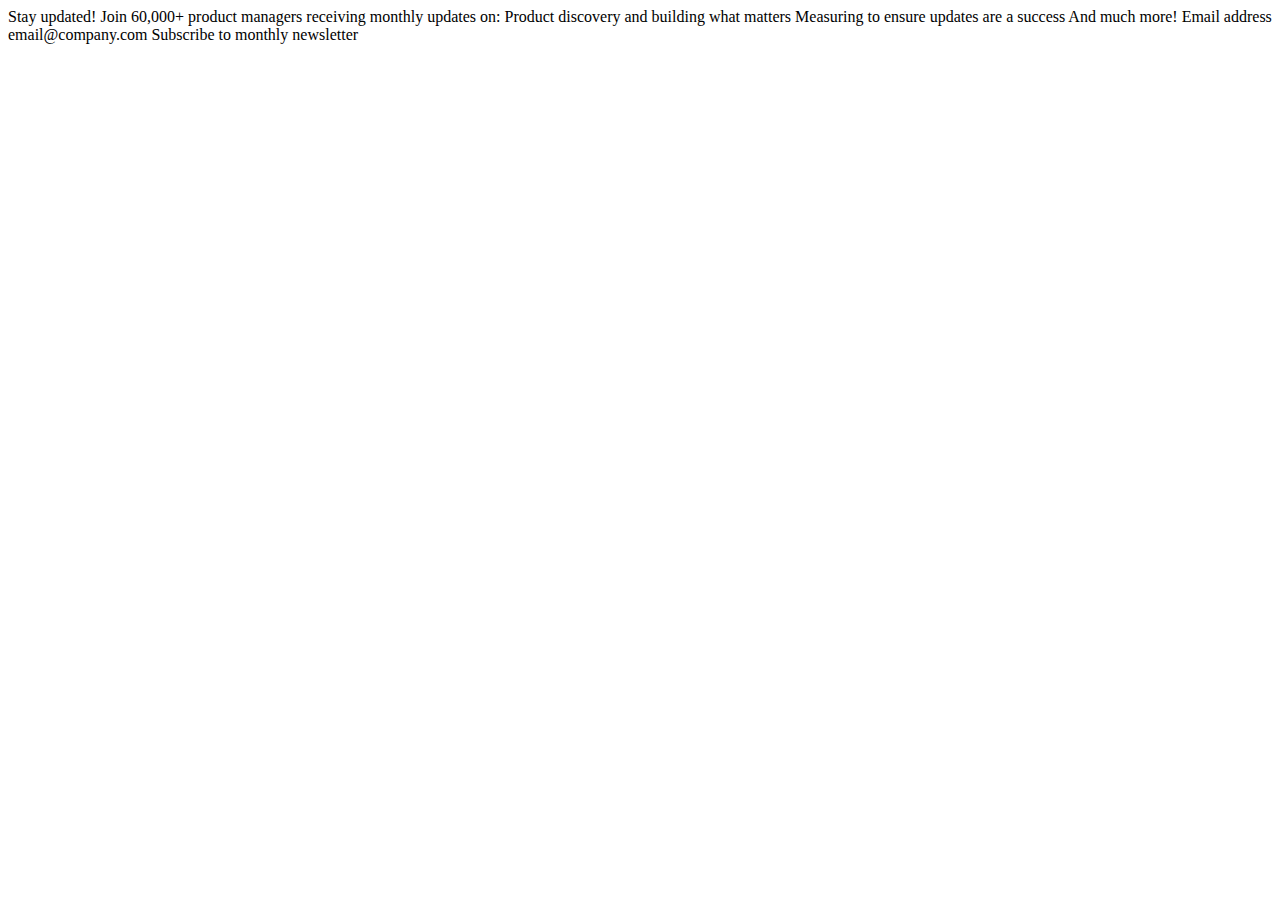
<file: guia newsletter/index.html>
<!DOCTYPE html>
<html lang="en">
  <head>
    <meta charset="UTF-8" />
    <meta name="viewport" content="width=device-width, initial-scale=1.0" />

    <title>TP | Newsletter sign-up form</title>
  </head>
  <body>
    Stay updated! Join 60,000+ product managers receiving monthly updates on:
    Product discovery and building what matters Measuring to ensure updates are
    a success And much more! Email address email@company.com Subscribe to
    monthly newsletter
    
</html>
</file>
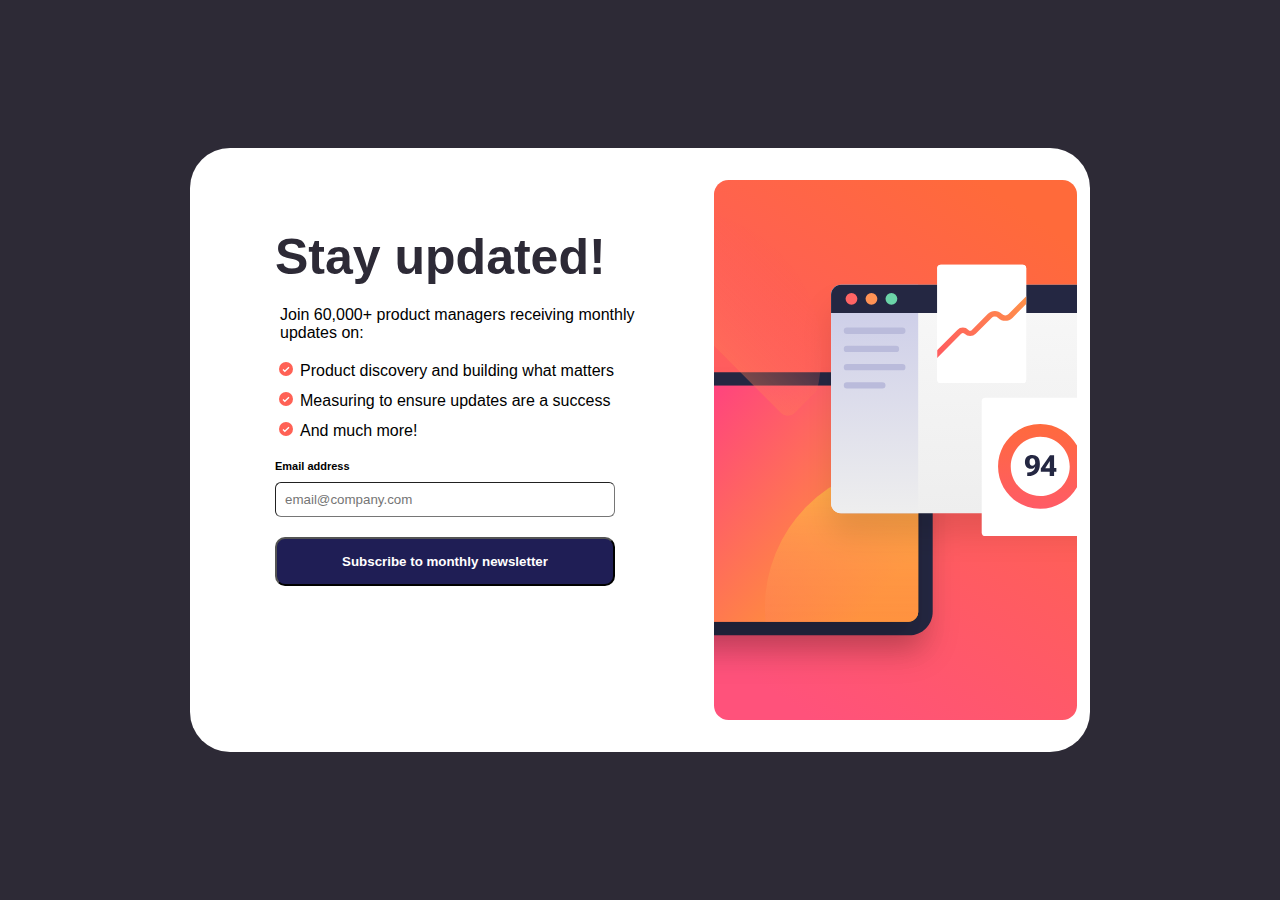
<file: trabajo newsletter/index.html>
<!DOCTYPE html>
<html lang="en">
<head>
    <meta charset="UTF-8">
    <meta name="viewport" content="width=device-width, initial-scale=1.0">
    <title>Newsletter form</title>
    <link rel="stylesheet" href="style.css">
</head>

<body>

    <div class="desktop">
        
        <div id="form-wrapper"> <!--Wrapper que contiene la carta izquierda y derecha (texto e ilustracion)-->
            <div class="l-card">
                <h1 id="sign-title">Stay updated!</h1>
    
                <p>Join 60,000+ product managers receiving monthly updates on:</p>           
                <ul>
                    <li>Product discovery and building what matters</li>
                    <li>Measuring to ensure updates are a success</li>
                    <li>And much more!</li>
                </ul>
                <form id="formulario-mail">
                    <label for="email">Email address</label>
                    <input type="email" name="email" id="email" placeholder="email@company.com" required>
                    <button id="submit-email" type="submit" onclick="validateEmail(form.email.value)">Subscribe to monthly newsletter</button>
                </form>
                
    
            </div>
            <div class="r-card">
    
             <img src="resources/illustration-sign-up-desktop.svg" alt="">
                
            </div>
                  
        </div>
    </div>
   
    <div class="mobile">

    </div>

    <script src="script.js"></script>
</body>

</html>
</file>
<file: trabajo newsletter/style.css>
/*Reset css*/
*{
    margin: 0;
    padding: 0;
    box-sizing: border-box;

}


/*
## Colores

### Primarios

- Tomate: #ff6347

### Neutros

- Gris Pizarra Oscuro: #2d2a36
- Gris Carbón: #3b3c45
- Gris: #97979e
- Blanco: #ffffff

//media queries
- Móvil: 375px
- Escritorio: 1440px



*/

@import url('https://fonts.googleapis.com/css2?family=Roboto:wght@400;700&display=swap'); /*fonts*/



body{
    background-color: #2d2a36;
    display: flex;
    justify-content: center;
    align-items: center;
    min-height:100vh; /*ojo*/ /*means that the minimum height of an element should be 100% of the viewport height*/
    
}



p ul li{
    font-size: 1rem;
}


h1,h2{
    font-family:"Roboto", sans-serif;
    font-weight: 700;
    font-style: bold;
    font-size: 50px;
}

#form-wrapper{
    display: flex; /*De sacar el display flex, todo lo que esta dentro del wrapper no se mostraria de manera horizontal*/
    width: 900px;
    min-height: 550px;
    background-color: white;
    padding: 30px;
    border-radius: 40px;
    
    
}

#sign-title{
    color: #2d2a36;
    margin-top: 50px;
    margin-left: 25px;
}

#form-wrapper p{
    
    margin-top: 20px;
    margin-left: 30px;
    font-size: 1rem;
    font-family:"Roboto", sans-serif ;
    font-weight: 400;
}

.l-card{
    width: 55%;
    margin-left: 30px;
    margin-right: 40px;
}

.r-card{
    width: 45%;
}

.r-card img{
    
    width: 105%;
    height: 100%;
}

ul{
    list-style-image:url(./resources/icon-list.svg) ;
    font-family:"Roboto", sans-serif;
    font-weight: 400;
    margin-top: 20px;
    margin-left: 50px;
}

li{
    margin-bottom: 12px;
}

form{
    display: flex;
    flex-direction: column;
    width: 340px;
    margin-left: 25px;
    margin-top: 20px;
    font-family:"Roboto", sans-serif ; 
    font-size: 11px;
    font-weight: 700;
    
}

input{
    
    font-family:"Roboto", sans-serif ; 
    font-weight: 400;
    padding: 9px;
    border-radius: 6px;
    border-width: 1px;
    margin-top: 10px;
    outline: none;
    

}
button{
    margin-top: 20px;
    padding: 15px;
    font-family: "Roboto", sans-serif;
    font-weight: 700;
    background-color: #1f1e55;
    color: white;
    border-radius: 10px;
}


@media (min-width: 1200px) {

    .mobile{
        display: none;
    }

}


@media (max-width:600px) { /*Funciona, pero quizas 375px es muy chico*/

    #form-wrapper {
        flex-direction: column-reverse;
        width: 90%;
        padding: 0%;
        justify-content: center;
        align-items: center;
    }

    body{
        background-color: #2d2a36;
        padding: 0;
        margin: 0;
    }

    .r-card{
        width: 90%;
        padding-left: 10px;
    }

    .l-card{
        width: 100%;
        padding: 10px;
        padding-right: 30px;
    }

    .r-card img{
        content: url("./resources/illustration-sign-up-mobile.svg");
        border-radius: 25px;
       
        
    }

    form{
        width: 90%;
    }
}
</file>
